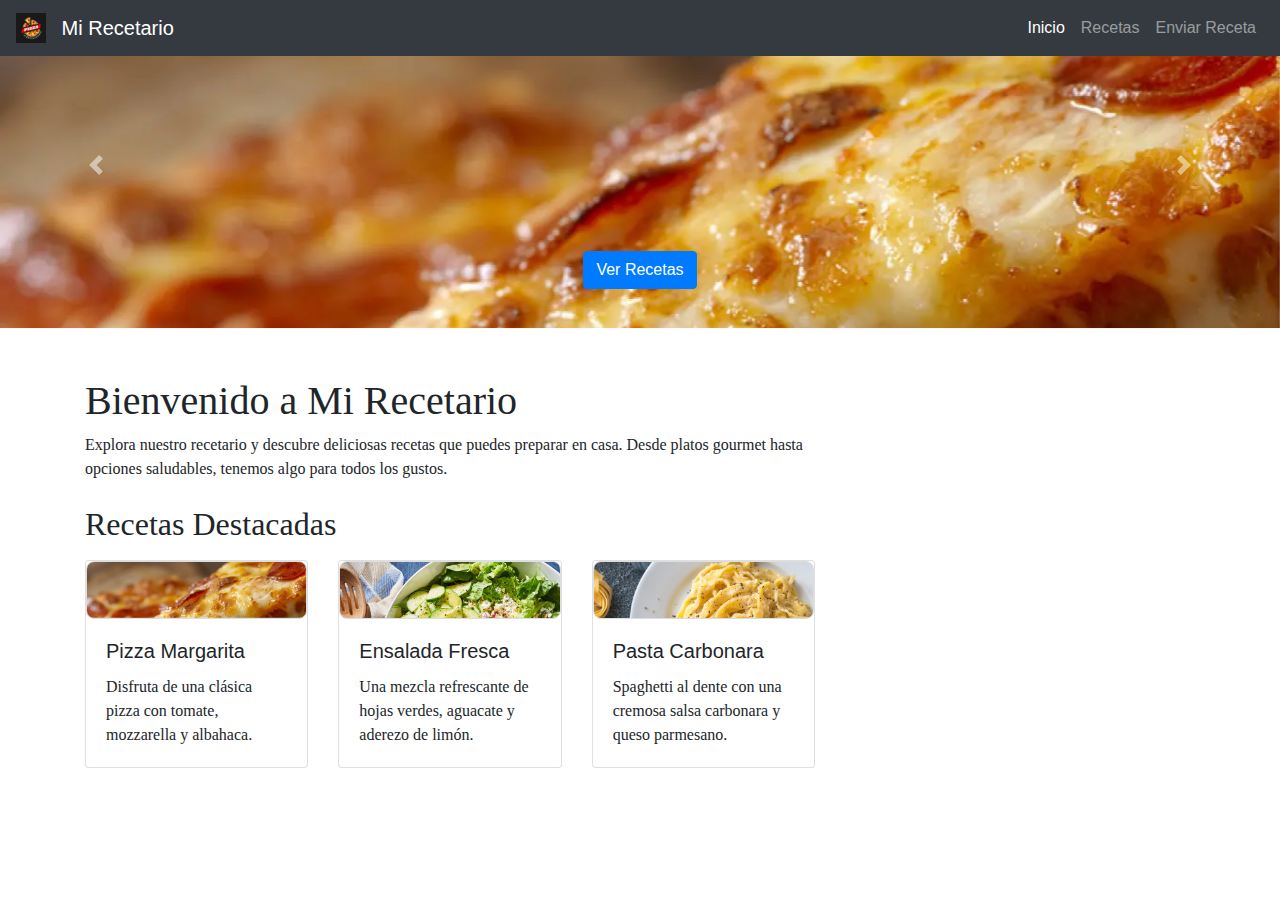
<file: ej6/index.html>
<!DOCTYPE html>
<html lang="es">
<head>
    <meta charset="UTF-8">
    <meta name="viewport" content="width=device-width, initial-scale=1, shrink-to-fit=no">
    <title>Mi Recetario</title>
    <!-- Bootstrap CSS -->
    <link rel="stylesheet" href="https://stackpath.bootstrapcdn.com/bootstrap/4.3.1/css/bootstrap.min.css">
    <!-- Font Awesome CSS -->
    <link rel="stylesheet" href="https://cdnjs.cloudflare.com/ajax/libs/font-awesome/5.15.3/css/all.min.css">
    <!-- Custom CSS -->
    <link rel="stylesheet" href="custom.css">
</head>
<body>

<!-- Barra de navegación -->
<nav class="navbar navbar-expand-lg navbar-dark bg-dark fixed-top">
    <a class="navbar-brand" href="#">
        <img src="src/logo.png" width="30" height="30" class="d-inline-block align-top" alt="">
        Mi Recetario
    </a>
    <button class="navbar-toggler" type="button" data-toggle="collapse" data-target="#navbarNav" aria-controls="navbarNav" aria-expanded="false" aria-label="Toggle navigation">
        <span class="navbar-toggler-icon"></span>
    </button>
    <div class="collapse navbar-collapse" id="navbarNav">
        <ul class="navbar-nav ml-auto">
            <li class="nav-item active">
                <a class="nav-link" href="index.html">Inicio</a>
            </li>
            <li class="nav-item">
                <a class="nav-link" href="recetas.html">Recetas</a>
            </li>
            <li class="nav-item">
                <a class="nav-link" href="enviar_receta.html">Enviar Receta</a>
            </li>
        </ul>
    </div>
</nav>

<!-- Carousel -->
<div id="miCarousel" class="carousel slide" data-ride="carousel">
    <div class="carousel-inner">
        <div class="carousel-item active">
            <img src="src/pizza.png" class="d-block w-100" alt="Imagen 1">
        </div>
        <div class="carousel-item">
            <img src="src/pasta.png" class="d-block w-100" alt="Imagen 2">
        </div>
        <div class="carousel-item">
            <img src="src/salad.png" class="d-block w-100" alt="Imagen 3">
        </div>
    </div>
    <a class="carousel-control-prev" href="#miCarousel" role="button" data-slide="prev">
        <span class="carousel-control-prev-icon" aria-hidden="true"></span>
        <span class="sr-only">Anterior</span>
    </a>
    <a class="carousel-control-next" href="#miCarousel" role="button" data-slide="next">
        <span class="carousel-control-next-icon" aria-hidden="true"></span>
        <span class="sr-only">Siguiente</span>
    </a>
    <!-- Botón "Ver Recetas" -->
    <div class="carousel-caption">
        <a href="recetas.html" class="btn btn-primary">Ver Recetas</a>
    </div>
</div>

<div class="container mt-4">
    <div class="row">
        <div class="col-lg-8">

            <!-- Título de la página -->
            <h1 class="mt-4">Bienvenido a Mi Recetario</h1>

            <!-- Descripción -->
            <p>
                Explora nuestro recetario y descubre deliciosas recetas que puedes preparar en casa.
                Desde platos gourmet hasta opciones saludables, tenemos algo para todos los gustos.
            </p>

            <!-- Sección de Destacados -->
            <h2 class="mt-4">Recetas Destacadas</h2>
            <div class="card-deck mt-3">
                <!-- Receta 1 -->
                <div class="card">
                    <img src="src/pizza.png" class="card-img-top" alt="Receta 1">
                    <div class="card-body">
                        <h5 class="card-title">Pizza Margarita</h5>
                        <p class="card-text">Disfruta de una clásica pizza con tomate, mozzarella y albahaca.</p>
                    </div>
                </div>

                <!-- Receta 2 -->
                <div class="card">
                    <img src="src/salad.png" class="card-img-top" alt="Receta 2">
                    <div class="card-body">
                        <h5 class="card-title">Ensalada Fresca</h5>
                        <p class="card-text">Una mezcla refrescante de hojas verdes, aguacate y aderezo de limón.</p>
                    </div>
                </div>

                <!-- Receta 3 -->
                <div class="card">
                    <img src="src/pasta.png" class="card-img-top" alt="Receta 3">
                    <div class="card-body">
                        <h5 class="card-title">Pasta Carbonara</h5>
                        <p class="card-text">Spaghetti al dente con una cremosa salsa carbonara y queso parmesano.</p>
                    </div>
                </div>
            </div>
        </div>
    </div>
</div>

<!-- Scripts de Bootstrap y jQuery -->
<script src="https://code.jquery.com/jquery-3.3.1.slim.min.js"></script>
<script src="https://cdnjs.cloudflare.com/ajax/libs/popper.js/1.14.7/umd/popper.min.js"></script>
<script src="https://stackpath.bootstrapcdn.com/bootstrap/4.3.1/js/bootstrap.min.js"></script>
</body>
</html>
</file>
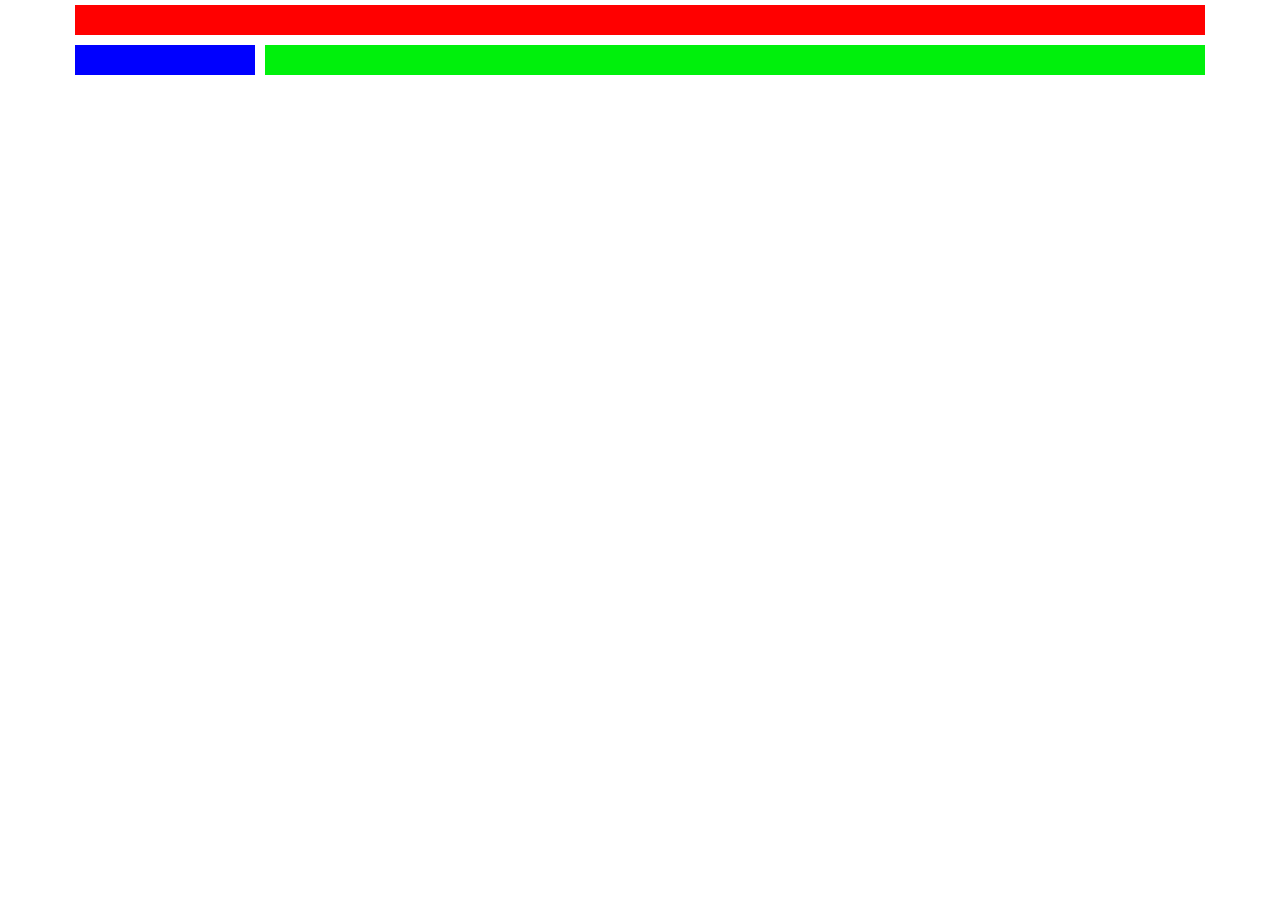
<file: ej1.html>
<!doctype html>
<html lang="en">

<head>
    <title>Hello, world!</title>

    <meta charset="utf-8">
    <meta name="viewport" content="width=device-width, initial-scale=1, shrink-to-fit=no">

    <link rel="stylesheet" href="https://maxcdn.bootstrapcdn.com/bootstrap/4.0.0-
beta.2/css/bootstrap.min.css" integrity="sha384-
PsH8R72JQ3SOdhVi3uxftmaW6Vc51MKb0q5P2rRUpPvrszuE4W1povHYgTpBfshb" crossorigin="anonymous">
    <style>
        .bor {
            border: 5px solid white;
            min-height: 40px;
        }
    </style>
</head>

<body>

    <div class="container">
        <div class="row">
            <div class="col col-sm-12 bor" style="background-color: red;"></div>
        </div>
        <div class="row">
            <div class="col col-12 col-sm-2 bor" style="background-color: blue;"></div>
            <div class="col col-12 col-sm-10 bor" style="background-color: #00f00c;"></div>
        </div>
    </div>


    <script src="https://code.jquery.com/jquery-3.2.1.slim.min.js" integrity="sha384-
KJ3o2DKtIkvYIK3UENzmM7KCkRr/rE9/Qpg6aAZGJwFDMVNA/GpGFF93hXpG5KkN" crossorigin="anonymous"></script>
    <script src="https://cdnjs.cloudflare.com/ajax/libs/popper.js/1.12.3/umd/popper.min.js"
        integrity="sha384-vFJXuSJphROIrBnz7yo7oB41mKfc8JzQZiCq4NCceLEaO4IHwicKwpJf9c9IpFgh"
        crossorigin="anonymous"></script>
    <script src="https://maxcdn.bootstrapcdn.com/bootstrap/4.0.0-beta.2/js/bootstrap.min.js" integrity="sha384-
alpBpkh1PFOepccYVYDB4do5UnbKysX5WZXm3XxPqe5iKTfUKjNkCk9SaVuEZflJ" crossorigin="anonymous"></script>
</body>

</html>
</file>
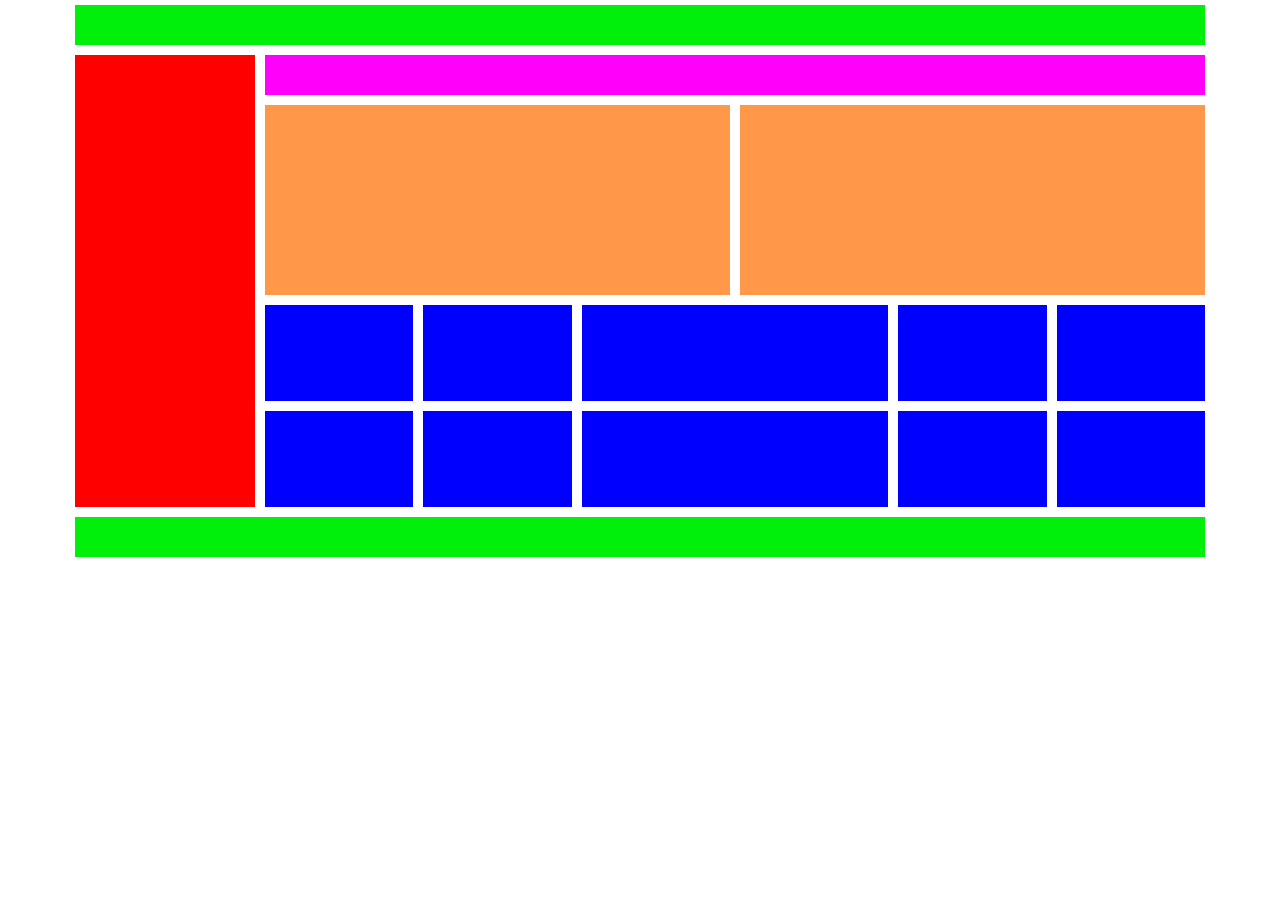
<file: ej2.html>
<!doctype html>
<html lang="en">

<head>
    <title>Hello, world!</title>

    <meta charset="utf-8">
    <meta name="viewport" content="width=device-width, initial-scale=1, shrink-to-fit=no">

    <link rel="stylesheet" href="https://maxcdn.bootstrapcdn.com/bootstrap/4.0.0-
beta.2/css/bootstrap.min.css" integrity="sha384-
PsH8R72JQ3SOdhVi3uxftmaW6Vc51MKb0q5P2rRUpPvrszuE4W1povHYgTpBfshb" crossorigin="anonymous">
<style>
    .bor{
        border: 5px solid white;
        min-height: 50px;
    }
</style>
</head>

<body>

    <div class="container">
        <div class="row">
            <div class="col bor" style="background-color: #00f00c;"></div>
        </div>
        <div class="row">
            <div class="col-sm-2 bor p-5" style="background-color: red;"></div>
            <div class="col">
                <div class="row">
                    <div class="col-sm-12 bor" style="background-color: #ff00fb;"></div>
                </div>
                <div class="row">
                    <div class="col-sm-12 col-md-6 bor" style="background-color: #ff9848; height: 200px;"></div>
                    <div class="col-sm-12 col-md-6 bor" style="background-color: #ff9848; height: 200px;"></div>
                </div>
                <div class="row">
                    <div class="col-6 col-sm-4 col-md-2 bor p-5" style="background-color: blue;"></div>
                    <div class="col-6 col-sm-4 col-md-2 bor p-5" style="background-color: blue;"></div>
                    <div class="col-6 col-sm-4 col-md-4 bor p-5" style="background-color: blue;"></div>
                    <div class="col-6 col-sm-4 col-md-2 bor p-5" style="background-color: blue;"></div>
                    <div class="col-6 col-sm-4 col-md-2 bor p-5" style="background-color: blue;"></div>
                    <div class="col-6 col-sm-4 col-md-2 bor p-5" style="background-color: blue;"></div>
                    <div class="col-6 col-sm-4 col-md-2 bor p-5" style="background-color: blue;"></div>
                    <div class="col-6 col-sm-4 col-md-4 bor p-5" style="background-color: blue;"></div>
                    <div class="col-6 col-sm-4 col-md-2 bor p-5" style="background-color: blue;"></div>
                    <div class="col-6 col-sm-4 col-md-2 bor p-5" style="background-color: blue;"></div>
                </div>   
            </div>
        </div>
        <div class="row">
            <div class="col bor" style="background-color: #00f00c;"></div>
        </div>
        
    </div>


    <script src="https://code.jquery.com/jquery-3.2.1.slim.min.js" integrity="sha384-
KJ3o2DKtIkvYIK3UENzmM7KCkRr/rE9/Qpg6aAZGJwFDMVNA/GpGFF93hXpG5KkN" crossorigin="anonymous"></script>
    <script src="https://cdnjs.cloudflare.com/ajax/libs/popper.js/1.12.3/umd/popper.min.js"
        integrity="sha384-vFJXuSJphROIrBnz7yo7oB41mKfc8JzQZiCq4NCceLEaO4IHwicKwpJf9c9IpFgh"
        crossorigin="anonymous"></script>
    <script src="https://maxcdn.bootstrapcdn.com/bootstrap/4.0.0-beta.2/js/bootstrap.min.js" integrity="sha384-
alpBpkh1PFOepccYVYDB4do5UnbKysX5WZXm3XxPqe5iKTfUKjNkCk9SaVuEZflJ" crossorigin="anonymous"></script>
</body>



</html>
</file>
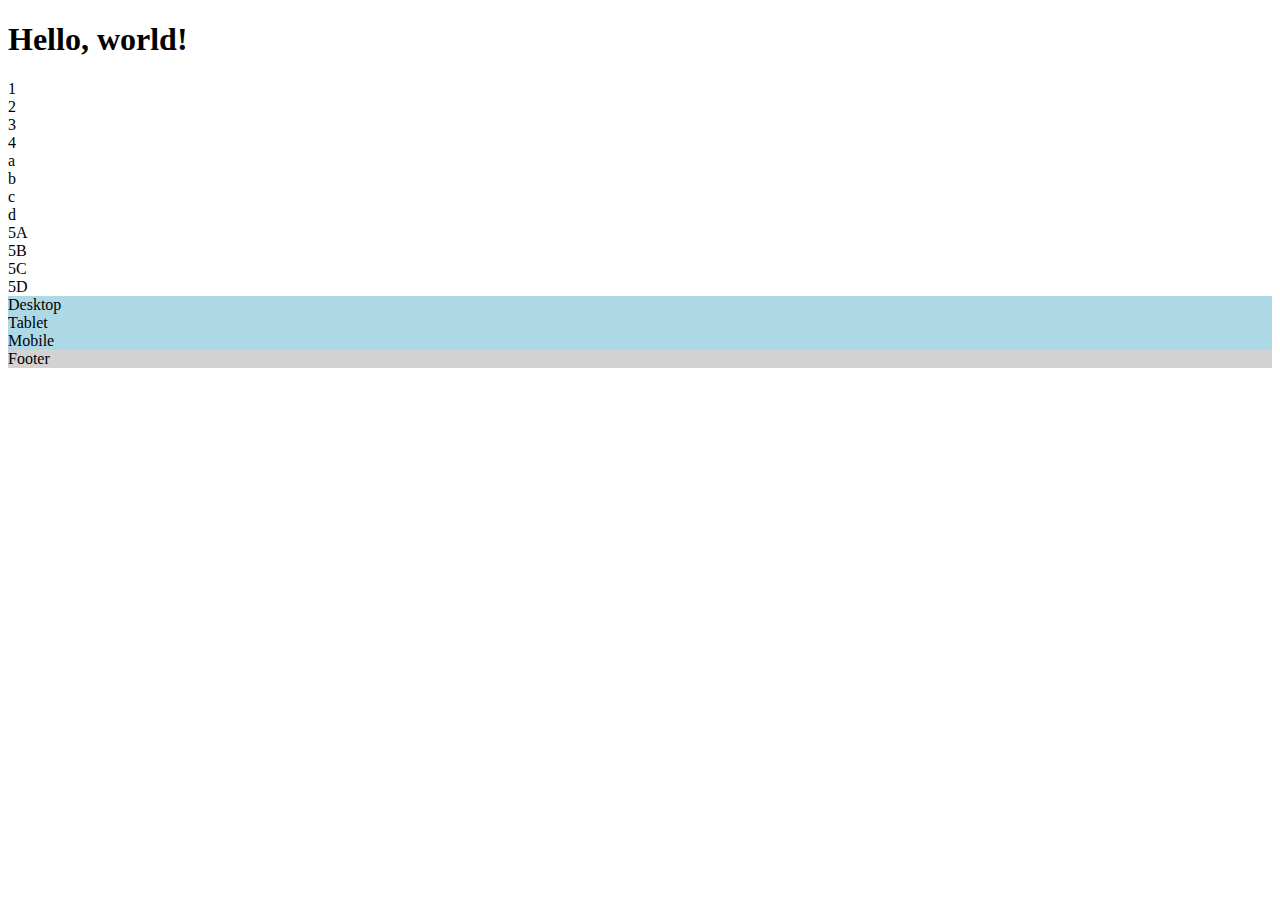
<file: ej3.html>
<!doctype html>
<html lang="en">

<head>
    <title>Hello, world!</title>
    <!-- Required meta tags -->
    <meta charset="utf-8">
    <meta name="viewport" content="width=device-width, initial-scale=1, shrink-to-fit=no">
    <!-- Bootstrap CSS -->
    <link rel="stylesheet" href="https://maxcdn.bootstrapcdn.com/bootstrap/4.0.0-beta.2/css/bootstrap.min.css"
          integrity="sha384-PsH8R72JQ3SOdhVi3uxftmaW6Vc51MKb0q5P2rRUpPvrszuE4W1povHYgTpBfshb" crossorigin="anonymous">
</head>

<body>
<div class="container">

    <!-- Primera fila -->
    <div class="row">
        <div class="col-md-12">
            <h1>Hello, world!</h1>
        </div>
    </div>

    <!-- Segunda fila con offset -->
    <div class="row">
        <div class="col-md-3 offset-md-2">1</div>
        <div class="col-md-2 offset-md-1">2</div>
        <div class="col-md-2">3</div>
        <div class="col-md-2">4</div>
        <div class="w-100 d-md-none"></div><!-- Elemento visible solo en dispositivos md o menores -->
    </div>

    <!-- Tercera fila con cambio de orden -->
    <div class="row">
        <div class="col-md-3 order-md-4">a</div>
        <div class="col-md-3 order-md-3">b</div>
        <div class="col-md-3 order-md-2">c</div>
        <div class="col-md-3 order-md-1">d</div>
    </div>

    <!-- Quinta fila con cambio de orden, offset y visibilidad -->
    <div class="row">
        <div class="col-md-2 offset-md-4 order-md-1">5A</div>
        <div class="col-md-2 order-md-2 d-none d-md-block">5B</div>
        <div class="col-md-2 order-md-3 d-none d-md-block">5C</div>
        <div class="col-md-2 order-md-4 d-none d-md-block">5D</div>
    </div>

    <!-- Sexta fila con clases de visibilidad -->
    <div class="row d-none d-md-block">
        <div class="col-md-4" style="background-color: lightblue;">Desktop</div>
        <div class="col-md-4" style="background-color: lightblue;">Tablet</div>
        <div class="col-md-4" style="background-color: lightblue;">Mobile</div>
    </div>

    <!-- Última fila que se oculta en xs -->
    <div class="row d-none d-sm-block">
        <div class="col-md-12" style="background-color: lightgray;">Footer</div>
    </div>

</div>

<!-- Optional JavaScript -->
<!-- jQuery first, then Popper.js, then Bootstrap JS -->
<script src="https://code.jquery.com/jquery-3.2.1.slim.min.js"
        integrity="sha384-KJ3o2DKtIkvYIK3UENzmM7KCkRr/rE9/Qpg6aAZGJwFDMVNA/GpGFF93hXpG5KkN"
        crossorigin="anonymous"></script>
<script src="https://cdnjs.cloudflare.com/ajax/libs/popper.js/1.12.3/umd/popper.min.js"
        integrity="sha384-vFJXuSJphROIrBnz7yo7oB41mKfc8JzQZiCq4NCceLEaO4IHwicKwpJf9c9IpFgh"
        crossorigin="anonymous"></script>
<script src="https://maxcdn.bootstrapcdn.com/bootstrap/4.0.0-beta.2/js/bootstrap.min.js"
        integrity="sha384-alpBpkh1PFOepccYVYDB4do5UnbKysX5WZXm3XxPqe5iKTfUKjNkCk9SaVuEZflJ"
        crossorigin="anonymous"></script>
</body>

</html>
</file>
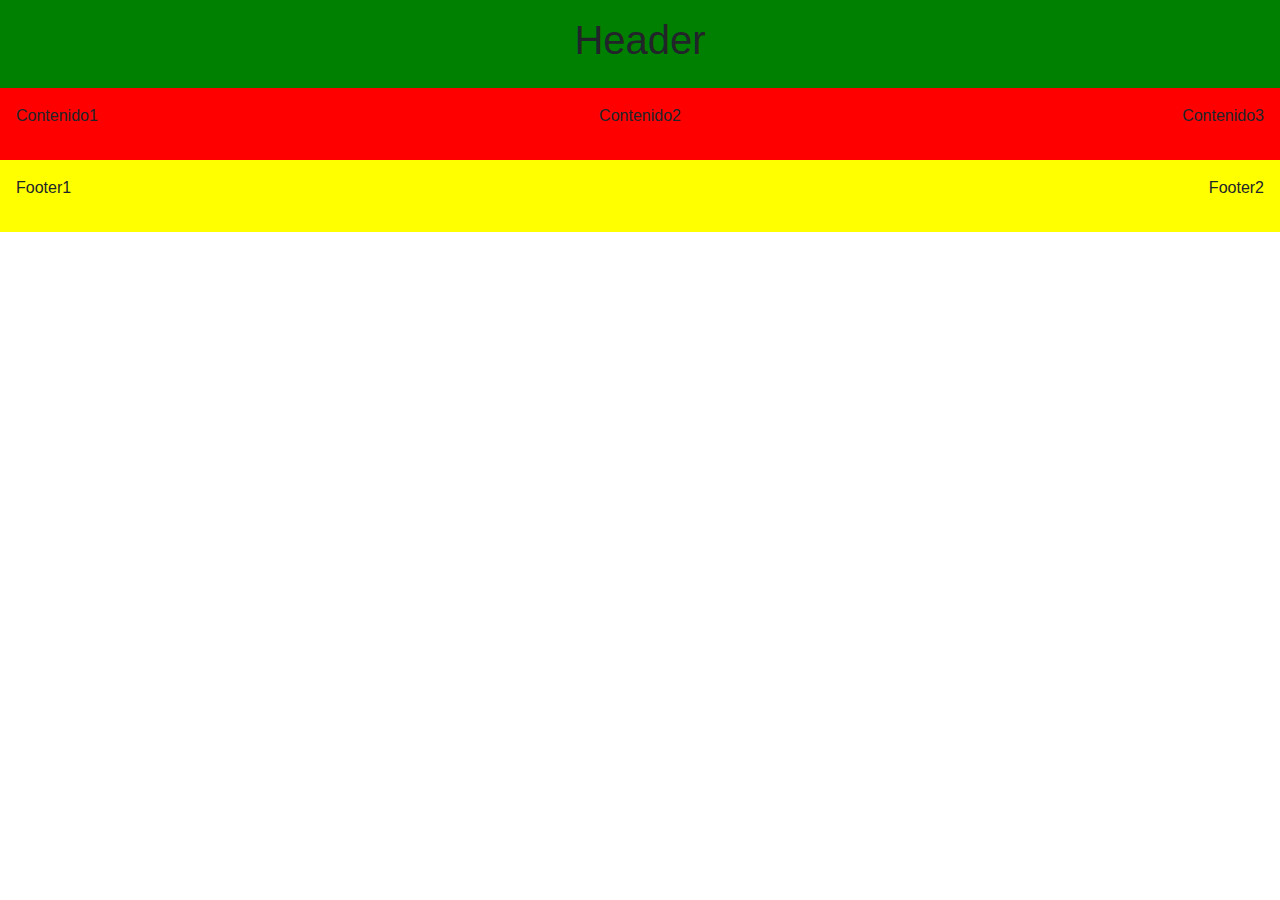
<file: ej4.html>
<!DOCTYPE html>
<html lang="en">
<head>
    <meta charset="UTF-8">
    <meta name="viewport" content="width=device-width, initial-scale=1, shrink-to-fit=no">
    <link rel="stylesheet" href="https://stackpath.bootstrapcdn.com/bootstrap/4.5.2/css/bootstrap.min.css">
    <style>
        /* Estilos comunes para todas las pantallas */
        body {
            margin: 0;
            padding: 0;
        }

        /* Estilos para pantallas md, lg y xl */
        @media (min-width: 768px) {
            header {
                background-color: green;
            }

            .content-container {
                background-color: red;
                display: flex;
                justify-content: space-between;
            }

            .content1 {
                order: 1; /* Contenido1-izquierda */
            }

            .content2 {
                order: 2; /* Contenido2-centro */
            }

            .content3 {
                order: 3; /* Contenido3-derecha */
            }

            .footer-container {
                background-color: yellow;
                display: flex;
                justify-content: space-between;
            }

            .footer1 {
                order: 1; /* Footer1-izquierda */
            }

            .footer2 {
                order: 2; /* Footer2-derecha */
            }
        }

        /* Estilos para pantallas sm */
        @media (max-width: 767px) {
            header {
                background-color: lightblue;
            }

            .content-container {
                background-color: red;
                display: flex;
                flex-direction: column;
            }

            .content1,
            .content2 {
                order: initial; /* Restaurar orden predeterminado */
            }

            .content3 {
                order: 3; /* Contenido3-derecha */
                background-color: green; /* Contenido3 en verde */
            }

            .footer-container {
                background-color: yellow;
                display: flex;
                flex-direction: column;
            }

            .footer1,
            .footer2 {
                order: initial; /* Restaurar orden predeterminado */
            }
        }

        /* Estilos para pantallas xs */
        @media (max-width: 575px) {
            header {
                background-color: pink;
            }

            .content-container,
            .footer-container {
                background-color: red;
                display: flex;
                flex-direction: column;
            }

            .content2 {
                background-color: lightblue;
            }

            .footer1,
            .footer2 {
                order: initial; /* Restaurar orden predeterminado */
            }
        }
    </style>
    <!DOCTYPE html>
    <html lang="en">
    <head>
        <meta charset="UTF-8">
        <meta name="viewport" content="width=device-width, initial-scale=1, shrink-to-fit=no">
        <link rel="stylesheet" href="https://stackpath.bootstrapcdn.com/bootstrap/4.5.2/css/bootstrap.min.css">
        <style>
            /* Estilos comunes */
            body {
                margin: 0;
                padding: 0;
            }

            /* Estilos para pantallas md, lg y xl */
            @media (min-width: 768px) {
                header {
                    background-color: green;
                }

                .content-container {
                    display: flex;
                    justify-content: space-between;
                }

                .content1 {
                    background-color: red;
                }

                .content2 {
                    background-color: red;
                    text-align: center;
                }

                .content3 {
                    background-color: red;
                }

                .footer-container {
                    display: flex;
                    justify-content: space-between;
                }

                .footer1 {
                    background-color: yellow;
                }

                .footer2 {
                    background-color: yellow;
                }
            }

            /* Estilos para pantallas sm */
            @media (max-width: 767px) {
                header {
                    background-color: lightblue;
                }

                .content-container {
                    flex-direction: column;
                }

                .content1 {
                    background-color: red;
                }

                .content2 {
                    background-color: red;
                    text-align: right;
                }

                .content3 {
                    background-color: green;
                }

                .footer-container {
                    flex-direction: column;
                }

                .footer1 {
                    background-color: yellow;
                }

                .footer2 {
                    background-color: yellow;
                }
            }

            /* Estilos para pantallas xs */
            @media (max-width: 575px) {
                header {
                    background-color: pink;
                }

                .content-container,
                .footer-container {
                    flex-direction: column;
                }

                .content1,
                .content2,
                .content3 {
                    background-color: red;
                }

                .content2 {
                    background-color: lightblue;
                }

                .footer1 {
                    background-color: yellow;
                }

                .footer2 {
                    background-color: yellow;
                }
            }
        </style>
        <title></title>
    </head>
    <body>

    <header class="text-center py-3">
        <h1>Header</h1>
    </header>

    <div class="content-container">
        <div class="content1 p-3">
            <p>Contenido1</p>
        </div>
        <div class="content2 p-3">
            <p>Contenido2</p>
        </div>
        <div class="content3 p-3">
            <p>Contenido3</p>
        </div>
    </div>

    <div class="footer-container">
        <div class="footer1 p-3">
            <p>Footer1</p>
        </div>
        <div class="footer2 p-3">
            <p>Footer2</p>
        </div>
    </div>

    <script src="https://code.jquery.com/jquery-3.5.1.slim.min.js"></script>
    <script src="https://cdn.jsdelivr.net/npm/@popperjs/core@2.9.1/dist/umd/popper.min.js"></script>
    <script src="https://stackpath.bootstrapcdn.com/bootstrap/4.5.2/js/bootstrap.min.js"></script>
    </body>
    </html>


    <!-- Bootstrap JS y Popper.js (opcional) -->
<script src="https://code.jquery.com/jquery-3.5.1.slim.min.js"></script>
<script src="https://cdn.jsdelivr.net/npm/@popperjs/core@2.10.2/dist/umd/popper.min.js"></script>
<script src="https://stackpath.bootstrapcdn.com/bootstrap/4.5.2/js/bootstrap.min.js"></script>
    <title></title>
</head>
</html>
</file>
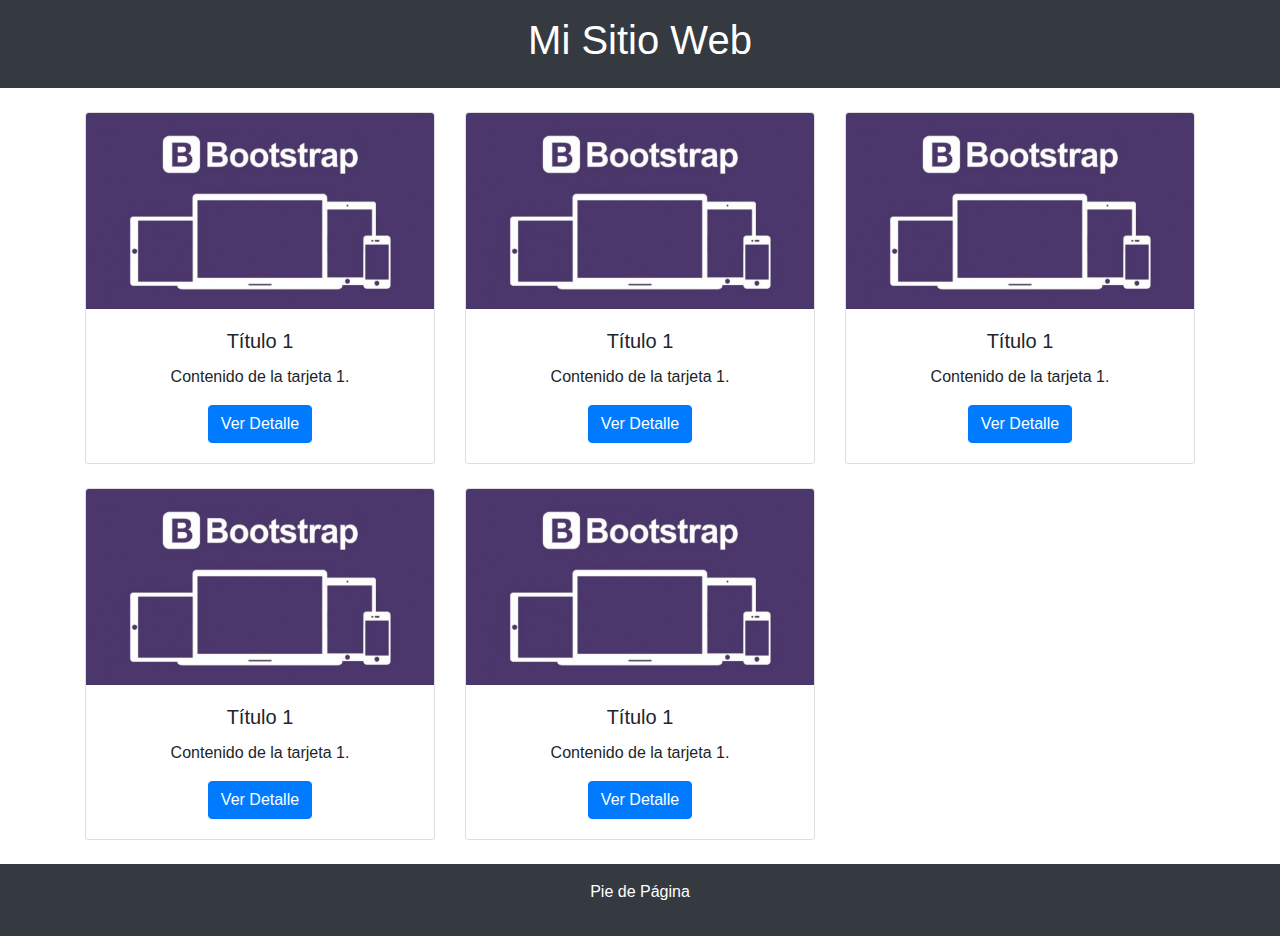
<file: ej5.html>
<!DOCTYPE html>
<html lang="en">
<head>
    <meta charset="UTF-8">
    <meta name="viewport" content="width=device-width, initial-scale=1, shrink-to-fit=no">
    <link rel="stylesheet" href="https://stackpath.bootstrapcdn.com/bootstrap/4.5.2/css/bootstrap.min.css">
    <title>Tu Sitio Web</title>
    <style>
        /* Estilos comunes para todas las pantallas */
        body {
            margin: 0;
            padding: 0;
        }

        /* Estilos para pantallas md, lg y xl */
        @media (min-width: 768px) {
            header {
                background-color: green;
            }

            .card-body {
                text-align: center; /* Alinear el texto al centro en pantallas más grandes */
            }
        }

        /* Estilos para pantallas sm */
        @media (max-width: 767px) {
            header {
                background-color: lightblue;
            }

            .card-body {
                text-align: left; /* Alinear el texto a la izquierda en pantallas más pequeñas */
            }
        }

        /* Estilos para pantallas xs */
        @media (max-width: 575px) {
            header {
                background-color: pink;
            }

            .card {
                margin-bottom: 20px; /* Aumentar el margen inferior de las tarjetas en pantallas muy pequeñas */
            }
        }
    </style>
</head>
<body>

<!-- Cabecera -->
<header class="bg-dark text-white text-center py-3">
    <h1>Mi Sitio Web</h1>
</header>

<!-- Zona de Contenido -->
<div class="container mt-4">
    <div class="row">

        <!-- Tarjetas -->
        <div class="col-lg-4 col-md-6 mb-4">
            <div class="card">
                <img src="detalle-imagen.jpg" class="card-img-top" alt="Imagen 1">
                <div class="card-body">
                    <h5 class="card-title">Título 1</h5>
                    <p class="card-text">Contenido de la tarjeta 1.</p>
                    <a href="pagina-detalle.html" class="btn btn-primary">Ver Detalle</a>
                </div>
            </div>
        </div>

        <div class="col-lg-4 col-md-6 mb-4">
            <div class="card">
                <img src="detalle-imagen.jpg" class="card-img-top" alt="Imagen 1">
                <div class="card-body">
                    <h5 class="card-title">Título 1</h5>
                    <p class="card-text">Contenido de la tarjeta 1.</p>
                    <a href="pagina-detalle.html" class="btn btn-primary">Ver Detalle</a>
                </div>
            </div>
        </div>
        <div class="col-lg-4 col-md-6 mb-4">
            <div class="card">
                <img src="detalle-imagen.jpg" class="card-img-top" alt="Imagen 1">
                <div class="card-body">
                    <h5 class="card-title">Título 1</h5>
                    <p class="card-text">Contenido de la tarjeta 1.</p>
                    <a href="pagina-detalle.html" class="btn btn-primary">Ver Detalle</a>
                </div>
            </div>
        </div>
        <div class="col-lg-4 col-md-6 mb-4">
            <div class="card">
                <img src="detalle-imagen.jpg" class="card-img-top" alt="Imagen 1">
                <div class="card-body">
                    <h5 class="card-title">Título 1</h5>
                    <p class="card-text">Contenido de la tarjeta 1.</p>
                    <a href="pagina-detalle.html" class="btn btn-primary">Ver Detalle</a>
                </div>
            </div>
        </div>
        <div class="col-lg-4 col-md-6 mb-4">
            <div class="card">
                <img src="detalle-imagen.jpg" class="card-img-top" alt="Imagen 1">
                <div class="card-body">
                    <h5 class="card-title">Título 1</h5>
                    <p class="card-text">Contenido de la tarjeta 1.</p>
                    <a href="pagina-detalle.html" class="btn btn-primary">Ver Detalle</a>
                </div>
            </div>
        </div>

        <!-- Repite el bloque de la tarjeta para cada una -->

    </div>
</div>

<!-- Pie de Página -->
<footer class="bg-dark text-white text-center py-3">
    <p>Pie de Página</p>
</footer>

<!-- Bootstrap JS y Popper.js (opcional) -->
<script src="https://code.jquery.com/jquery-3.5.1.slim.min.js"></script>
<script src="https://cdn.jsdelivr.net/npm/@popperjs/core@2.10.2/dist/umd/popper.min.js"></script>
<script src="https://stackpath.bootstrapcdn.com/bootstrap/4.5.2/js/bootstrap.min.js"></script>

</body>
</html>
</file>
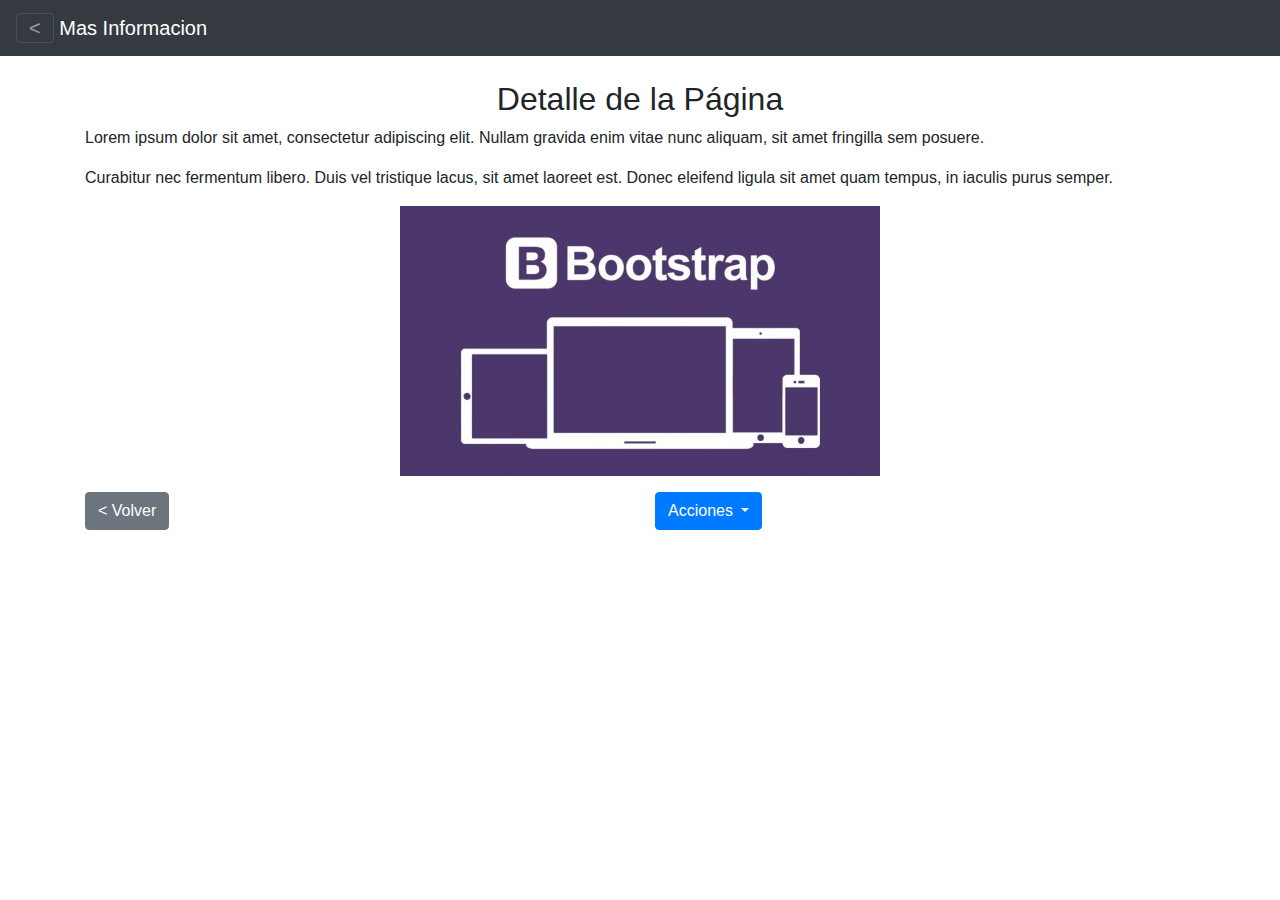
<file: pagina-detalle.html>
<!DOCTYPE html>
<html lang="en">
<head>
    <meta charset="UTF-8">
    <meta name="viewport" content="width=device-width, initial-scale=1, shrink-to-fit=no">
    <link rel="stylesheet" href="https://stackpath.bootstrapcdn.com/bootstrap/4.5.2/css/bootstrap.min.css">
    <title>Detalle de la Página</title>
    <style>
        body {
            opacity: 0;
            transition: opacity 0.5s;
        }

        body.show {
            opacity: 1;
        }
    </style>
</head>
<body class="show">

<nav class="navbar navbar-dark bg-dark">
    <a class="navbar-brand" href="ej5.html">
        <button class="navbar-toggler" type="button" data-toggle="collapse" data-target="#navbarNav" aria-controls="navbarNav" aria-expanded="false" aria-label="Toggle navigation">
            <span>&lt;</span>
        </button>&nbsp;Mas Informacion
    </a>
</nav>

<div class="container mt-4">
    <h2 class="text-center">Detalle de la Página</h2>
    <p>Lorem ipsum dolor sit amet, consectetur adipiscing elit. Nullam gravida enim vitae nunc aliquam, sit amet fringilla sem posuere.</p>
    <p>Curabitur nec fermentum libero. Duis vel tristique lacus, sit amet laoreet est. Donec eleifend ligula sit amet quam tempus, in iaculis purus semper.</p>

    <!-- Agregamos las clases mx-auto y d-block para centrar la imagen -->
    <img src="detalle-imagen.jpg" class="img-fluid mx-auto d-block" alt="Imagen de Detalle">

    <div class="row mt-3">
        <div class="col">
            <a href="ej5.html" class="btn btn-secondary"> < Volver</a>
        </div>
        <div class="col">
            <div class="dropdown">
                <button class="btn btn-primary dropdown-toggle" type="button" id="dropdownMenuButton" data-toggle="dropdown" aria-haspopup="true" aria-expanded="false">
                    Acciones
                </button>
                <div class="dropdown-menu" aria-labelledby="dropdownMenuButton">
                    <a class="dropdown-item" href="#">Guardar favorito</a>
                    <a class="dropdown-item" href="#">Exportar a PDF</a>
                    <a class="dropdown-item" href="#">Imprimir</a>
                    <a class="dropdown-item" href="#">Compartir</a>
                </div>
            </div>
        </div>
    </div>
</div>

<script src="https://cdn.jsdelivr.net/npm/jquery@3.5.1/dist/jquery.slim.min.js" integrity="sha384-DfXdz2htPH0lsSSs5nCTpuj/zy4C+OGpamoFVy38MVBnE+IbbVYUew+OrCXaRkfj" crossorigin="anonymous"></script>
<script src="https://cdn.jsdelivr.net/npm/popper.js@1.16.1/dist/umd/popper.min.js" integrity="sha384-9/reFTGAW83EW2RDu2S0VKaIzap3H66lZH81PoYlFhbGU+6BZp6G7niu735Sk7lN" crossorigin="anonymous"></script>
<script src="https://cdn.jsdelivr.net/npm/bootstrap@4.6.2/dist/js/bootstrap.min.js" integrity="sha384-+sLIOodYLS7CIrQpBjl+C7nPvqq+FbNUBDunl/OZv93DB7Ln/533i8e/mZXLi/P+" crossorigin="anonymous"></script>
<script>
    document.addEventListener('DOMContentLoaded', function() {
        document.body.classList.add('show');
    });
</script>
</body>
</html>
</file>
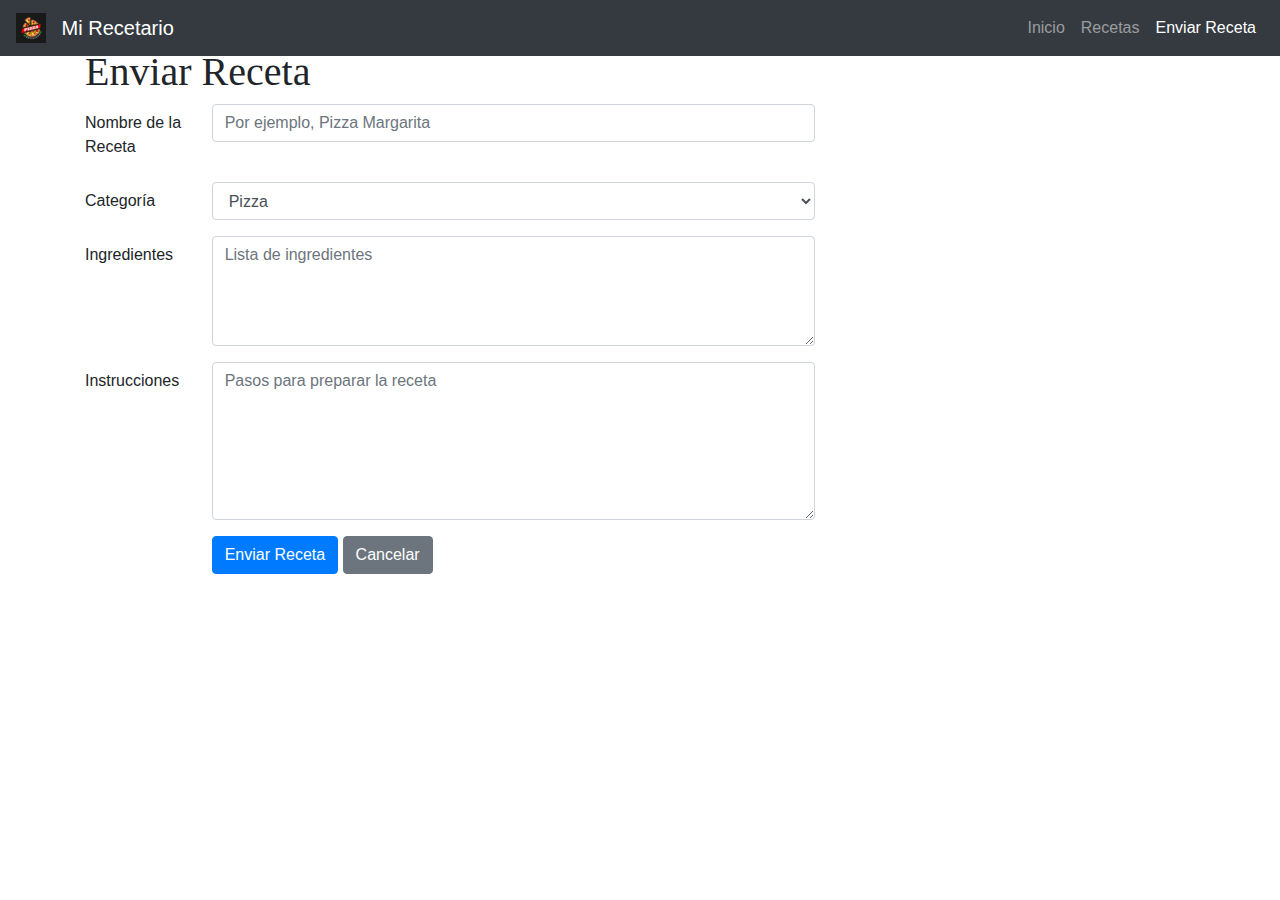
<file: ej6/enviar_receta.html>
<!DOCTYPE html>
<html lang="es">
<head>
  <meta charset="UTF-8">
  <meta name="viewport" content="width=device-width, initial-scale=1, shrink-to-fit=no">
  <title>Enviar Receta</title>
  <!-- Bootstrap CSS -->
  <link rel="stylesheet" href="https://stackpath.bootstrapcdn.com/bootstrap/4.3.1/css/bootstrap.min.css">
  <!-- Font Awesome CSS -->
  <link rel="stylesheet" href="https://cdnjs.cloudflare.com/ajax/libs/font-awesome/5.15.3/css/all.min.css">
  <!-- Custom CSS -->
  <link rel="stylesheet" href="custom.css">
</head>
<body>

<!-- Barra de navegación (igual que en la página principal) -->
<nav class="navbar navbar-expand-lg navbar-dark bg-dark fixed-top">
  <a class="navbar-brand" href="index.html">
    <img src="src/logo.png" width="30" height="30" class="d-inline-block align-top" alt="">
    Mi Recetario
  </a>
  <button class="navbar-toggler" type="button" data-toggle="collapse" data-target="#navbarNav" aria-controls="navbarNav" aria-expanded="false" aria-label="Toggle navigation">
    <span class="navbar-toggler-icon"></span>
  </button>
  <div class="collapse navbar-collapse" id="navbarNav">
    <ul class="navbar-nav ml-auto">
      <li class="nav-item">
        <a class="nav-link" href="index.html">Inicio</a>
      </li>
      <li class="nav-item">
        <a class="nav-link" href="recetas.html">Recetas</a>
      </li>
      <li class="nav-item active">
        <a class="nav-link" href="enviar_receta.html">Enviar Receta</a>
      </li>
    </ul>
  </div>
</nav>

<!-- Contenido principal -->
<div class="container mt-4">
  <div class="row">
    <div class="col-lg-8">

      <!-- Título de la página -->
      <h1 class="mt-4">Enviar Receta</h1>

      <!-- Ejemplo de formulario horizontal -->
      <form>
        <div class="form-group row">
          <label for="nombreReceta" class="col-sm-2 col-form-label">Nombre de la Receta</label>
          <div class="col-sm-10">
            <input type="text" class="form-control" id="nombreReceta" placeholder="Por ejemplo, Pizza Margarita">
          </div>
        </div>
        <div class="form-group row">
          <label for="categoria" class="col-sm-2 col-form-label">Categoría</label>
          <div class="col-sm-10">
            <!-- Ejemplo de desplegable -->
            <select class="form-control" id="categoria">
              <option value="pizza">Pizza</option>
              <option value="ensalada">Ensalada</option>
              <option value="pasta">Pasta</option>
              <!-- Puedes agregar más opciones según tus necesidades -->
            </select>
          </div>
        </div>
        <div class="form-group row">
          <label for="ingredientes" class="col-sm-2 col-form-label">Ingredientes</label>
          <div class="col-sm-10">
            <textarea class="form-control" id="ingredientes" rows="4" placeholder="Lista de ingredientes"></textarea>
          </div>
        </div>
        <div class="form-group row">
          <label for="instrucciones" class="col-sm-2 col-form-label">Instrucciones</label>
          <div class="col-sm-10">
            <textarea class="form-control" id="instrucciones" rows="6" placeholder="Pasos para preparar la receta"></textarea>
          </div>
        </div>
        <div class="form-group row">
          <div class="col-sm-10 offset-sm-2">
            <!-- Ejemplo de botones para enviar y cancelar -->
            <button type="submit" class="btn btn-primary">Enviar Receta</button>
            <button type="button" class="btn btn-secondary">Cancelar</button>
          </div>
        </div>
      </form>

    </div>
  </div>
</div>

<!-- Scripts de Bootstrap y jQuery (no olvides incluirlos) -->
<script src="https://code.jquery.com/jquery-3.3.1.slim.min.js"></script>
<script src="https://cdnjs.cloudflare.com/ajax/libs/popper.js/1.14.7/umd/popper.min.js"></script>
<script src="https://stackpath.bootstrapcdn.com/bootstrap/4.3.1/js/bootstrap.min.js"></script>
</body>
</html>
</file>
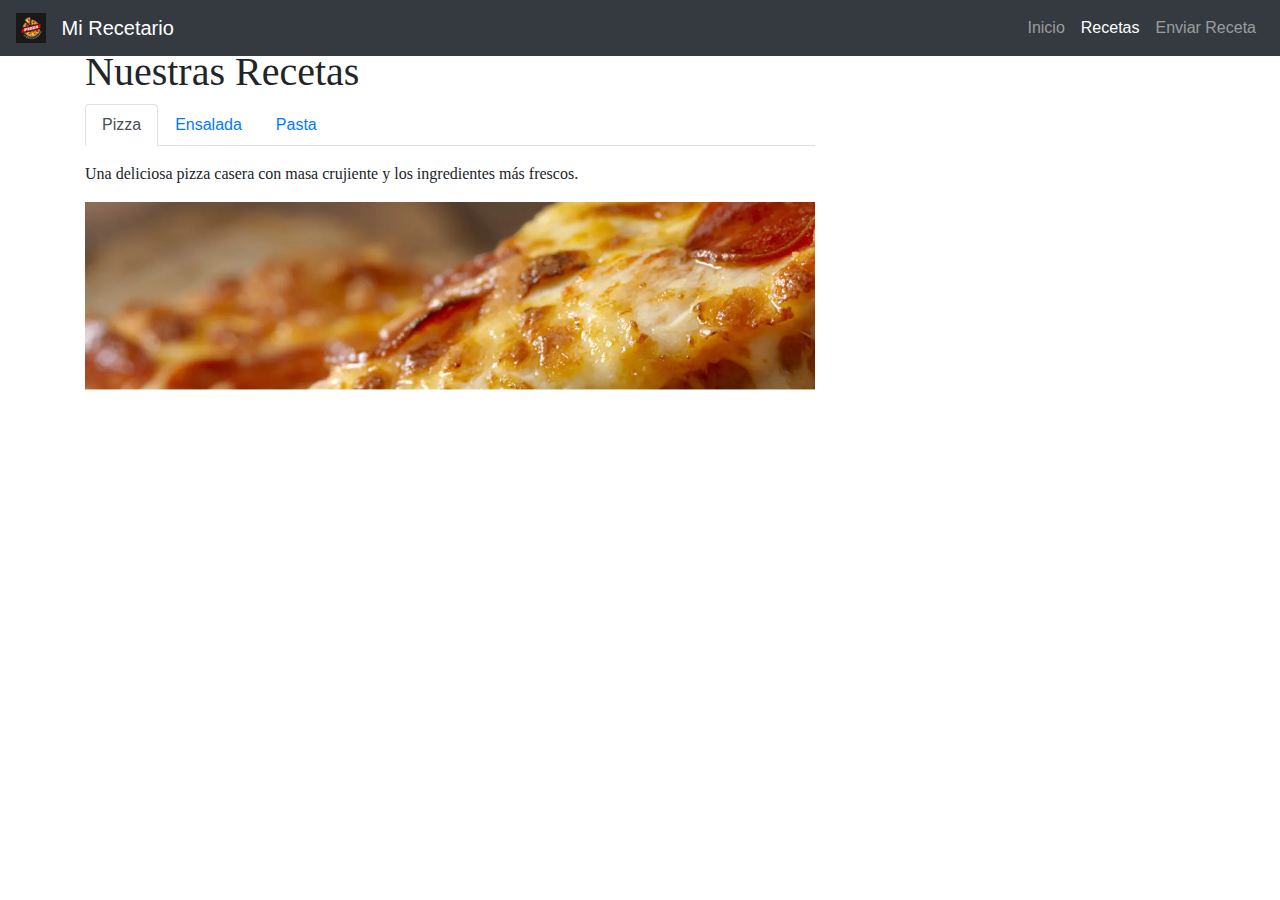
<file: ej6/recetas.html>
<!DOCTYPE html>
<html lang="es">
<head>
    <meta charset="UTF-8">
    <meta name="viewport" content="width=device-width, initial-scale=1, shrink-to-fit=no">
    <title>Nuestras Recetas</title>
    <!-- Bootstrap CSS -->
    <link rel="stylesheet" href="https://stackpath.bootstrapcdn.com/bootstrap/4.3.1/css/bootstrap.min.css">
    <!-- Font Awesome CSS -->
    <link rel="stylesheet" href="https://cdnjs.cloudflare.com/ajax/libs/font-awesome/5.15.3/css/all.min.css">
    <!-- Custom CSS -->
    <link rel="stylesheet" href="custom.css">
</head>
<body>

<!-- Barra de navegación (igual que en la página principal) -->
<nav class="navbar navbar-expand-lg navbar-dark bg-dark fixed-top">
    <a class="navbar-brand" href="index.html">
        <img src="src/logo.png" width="30" height="30" class="d-inline-block align-top" alt="">
        Mi Recetario
    </a>
    <button class="navbar-toggler" type="button" data-toggle="collapse" data-target="#navbarNav" aria-controls="navbarNav" aria-expanded="false" aria-label="Toggle navigation">
        <span class="navbar-toggler-icon"></span>
    </button>
    <div class="collapse navbar-collapse" id="navbarNav">
        <ul class="navbar-nav ml-auto">
            <li class="nav-item">
                <a class="nav-link" href="index.html">Inicio</a>
            </li>
            <li class="nav-item active">
                <a class="nav-link" href="recetas.html">Recetas</a>
            </li>
            <li class="nav-item">
                <a class="nav-link" href="enviar_receta.html">Enviar Receta</a>
            </li>
        </ul>
    </div>
</nav>

<!-- Contenido principal -->
<div class="container mt-4">
    <div class="row">
        <div class="col-lg-8">

            <!-- Título de la página -->
            <h1 class="mt-4">Nuestras Recetas</h1>

            <!-- Ejemplo de fichas o pestañas -->
            <ul class="nav nav-tabs" id="myTabs" role="tablist">
                <li class="nav-item">
                    <a class="nav-link active" id="pizza-tab" data-toggle="tab" href="#pizza" role="tab" aria-controls="pizza" aria-selected="true">Pizza</a>
                </li>
                <li class="nav-item">
                    <a class="nav-link" id="ensalada-tab" data-toggle="tab" href="#ensalada" role="tab" aria-controls="ensalada" aria-selected="false">Ensalada</a>
                </li>
                <li class="nav-item">
                    <a class="nav-link" id="pasta-tab" data-toggle="tab" href="#pasta" role="tab" aria-controls="pasta" aria-selected="false">Pasta</a>
                </li>
            </ul>

            <!-- Contenido de las fichas -->
            <div class="tab-content mt-3">
                <div class="tab-pane fade show active" id="pizza" role="tabpanel" aria-labelledby="pizza-tab">
                    <p>Una deliciosa pizza casera con masa crujiente y los ingredientes más frescos.</p>
                    <img src="src/pizza.png" class="img-fluid" alt="Pizza">
                </div>
                <div class="tab-pane fade" id="ensalada" role="tabpanel" aria-labelledby="ensalada-tab">
                    <p>Una ensalada fresca y saludable con una mezcla de hojas verdes, tomate cherry, aguacate y aderezo de limón.</p>
                    <img src="src/salad.png" class="img-fluid" alt="Ensalada">
                </div>
                <div class="tab-pane fade" id="pasta" role="tabpanel" aria-labelledby="pasta-tab">
                    <p>Spaghetti al dente con una salsa de tomate casera, albóndigas y queso parmesano rallado.</p>
                    <img src="src/pasta.png" class="img-fluid" alt="Pasta">
                </div>
            </div>

        </div>
    </div>
</div>

<!-- Scripts de Bootstrap y jQuery (necesarios para el funcionamiento de las fichas) -->
<script src="https://code.jquery.com/jquery-3.3.1.slim.min.js"></script>
<script src="https://cdnjs.cloudflare.com/ajax/libs/popper.js/1.14.7/umd/popper.min.js"></script>
<script src="https://stackpath.bootstrapcdn.com/bootstrap/4.3.1/js/bootstrap.min.js"></script>
</body>
</html>
</file>
<file: ej6/custom.css>
/* Estilos personalizados para mejorar la apariencia y hacer responsivo */

/* Alineación del logotipo en la barra de navegación */
.navbar-brand img {
    margin-right: 10px;
}

/* Ajustes de la barra de navegación para pantallas pequeñas */
@media (max-width: 768px) {
    .navbar-brand img {
        margin-right: 0;
    }
    .navbar-toggler {
        margin-right: 15px;
    }
}

/* Estilos para el botón "Ver Recetas" en la página principal */
.carousel-caption .btn {
    margin-top: 20px;
}

/* Estilos para las tarjetas de recetas destacadas en la página principal */
.card-deck .card {
    margin-bottom: 20px;
}

/* Estilos para las imágenes en las tarjetas de recetas destacadas */
.card-deck .card img {
    border: 1px solid #ddd; /* Borde sutil */
    border-radius: 8px; /* Esquinas redondeadas */
    max-width: 100%; /* Hacer que las imágenes se ajusten al contenedor */
    height: auto; /* Ajustar la altura automáticamente */
}

/* Cambiar la fuente del título de la página y textos principales */
h1, h2, p {
    font-family: 'Lobster', cursive; /* Usar la fuente 'Lobster' para los títulos y 'Roboto' para el texto principal */
}

/* Cambiar la fuente del menú de navegación */
.navbar-nav .nav-link {
    font-family: 'Montserrat', sans-serif; /* Usar la fuente 'Montserrat' para el menú de navegación */
}

/* Ajustes para hacer más espaciado en dispositivos pequeños */
@media (max-width: 576px) {
    .form-group {
        margin-bottom: 15px;
    }
}

/* Estilos para hacer la tabla más legible en dispositivos pequeños */
.table-responsive {
    margin-bottom: 20px;
}
</file>
